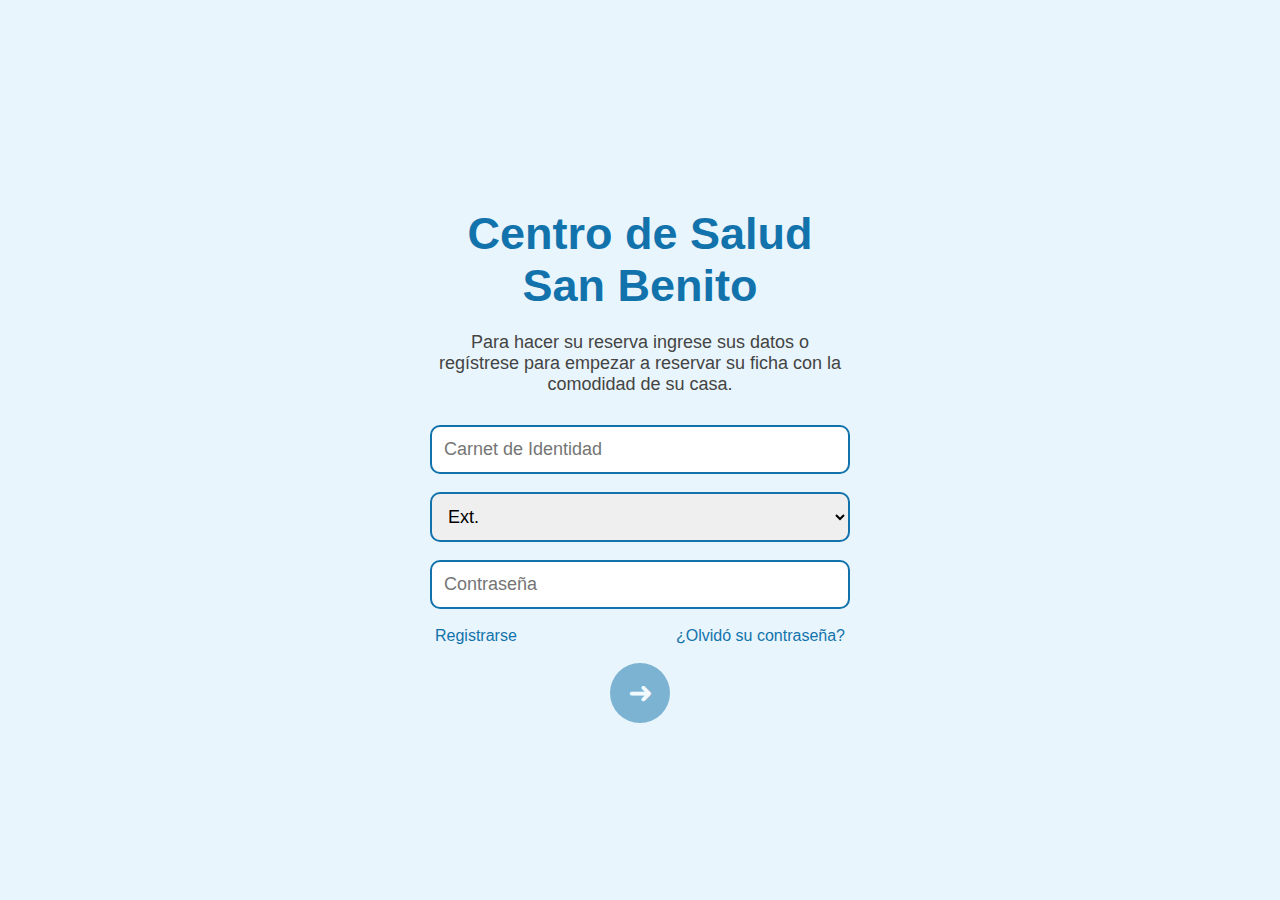
<file: index.html>
<!-- página principal: navegación del sistema -->
<!DOCTYPE html>
<html lang="es">
<head>
    <meta charset="UTF-8">
    <meta name="viewport" content="width=device-width, initial-scale=1.0">
    <title>Centro de Salud San Benito</title>
    <link rel="stylesheet" href="recursos/style.css">
</head>
<body>

    <!-- Contenedor general -->
    <div class="container">

        <!-- Barra lateral izquierda -->
        <aside class="sidebar">
            <h2>San Benito</h2>
            <nav class="menu">
                <ul>
                    <li><a href="index.html">Inicio</a></li>
                    <li><a href="consulta_general.html">Consulta General</a></li>
                    <li><a href="odontologia.html">Odontología</a></li>
                    <li><a href="vacunas.html">Vacunas</a></li>
                    <li><a href="mis_reservas.html">Mis Reservas</a></li>
                    <li><a href="reportes.html">Reportes</a></li>
                </ul>
            </nav>
        </aside>

        <!-- Contenido principal -->
        <main class="main-content">

            <!-- Encabezado superior -->
<header class="header">
<div class="user-menu" id="userMenu">
    <span id="txtUsuario" class="user-label"></span>
    <div class="dropdown hidden" id="userDropdown">
        <a href="#" id="btnChangePass">Cambiar contraseña</a>
        <a href="#" id="btnLogout">Cerrar sesión</a>
    </div>
</div>
</header>

            <!-- Sección de presentación -->
        <section class="presentation">
            <h1>Centro de Salud San Benito</h1>

    <!-- Slider con texto sobre la imagen -->
            <div class="slider">
                <div class="slide"></div>
                <div class="slide"></div>
                <div class="slide"></div>

        <!-- Texto dentro de la imagen -->
                <div class="text-overlay">
                    <p>
                Bienvenido al sistema de gestión de citas del Centro de Salud San Benito.
                Este centro ofrece servicios de primer nivel en consulta general, odontología y vacunación,
                brindando atención integral y comodidad a la comunidad.
                    </p>
                    <p>
                Reserva tu numero de ficha de forma rápida y sencilla, sin filas ni esperas.
                    </p>
                </div>
            </div>
        </section>

        </main>
    </div>

<script src="jss/session.js"></script>

<script>
// Mostrar usuario en pantalla
document.addEventListener("DOMContentLoaded", () => {
    const usuarioRaw = localStorage.getItem("usuario");
    if (usuarioRaw) {
        const usuario = JSON.parse(usuarioRaw);

        // Muestra CI + extensión
        document.getElementById("txtUsuario").textContent =
            usuario.ci + " " + usuario.extension;
    }
});

// Cerrar sesión
document.getElementById("btnLogout").addEventListener("click", (e) => {
    e.preventDefault();
    localStorage.removeItem("usuario");
    window.location.href = "login.html";
});
</script>

</body>
</html>
</file>
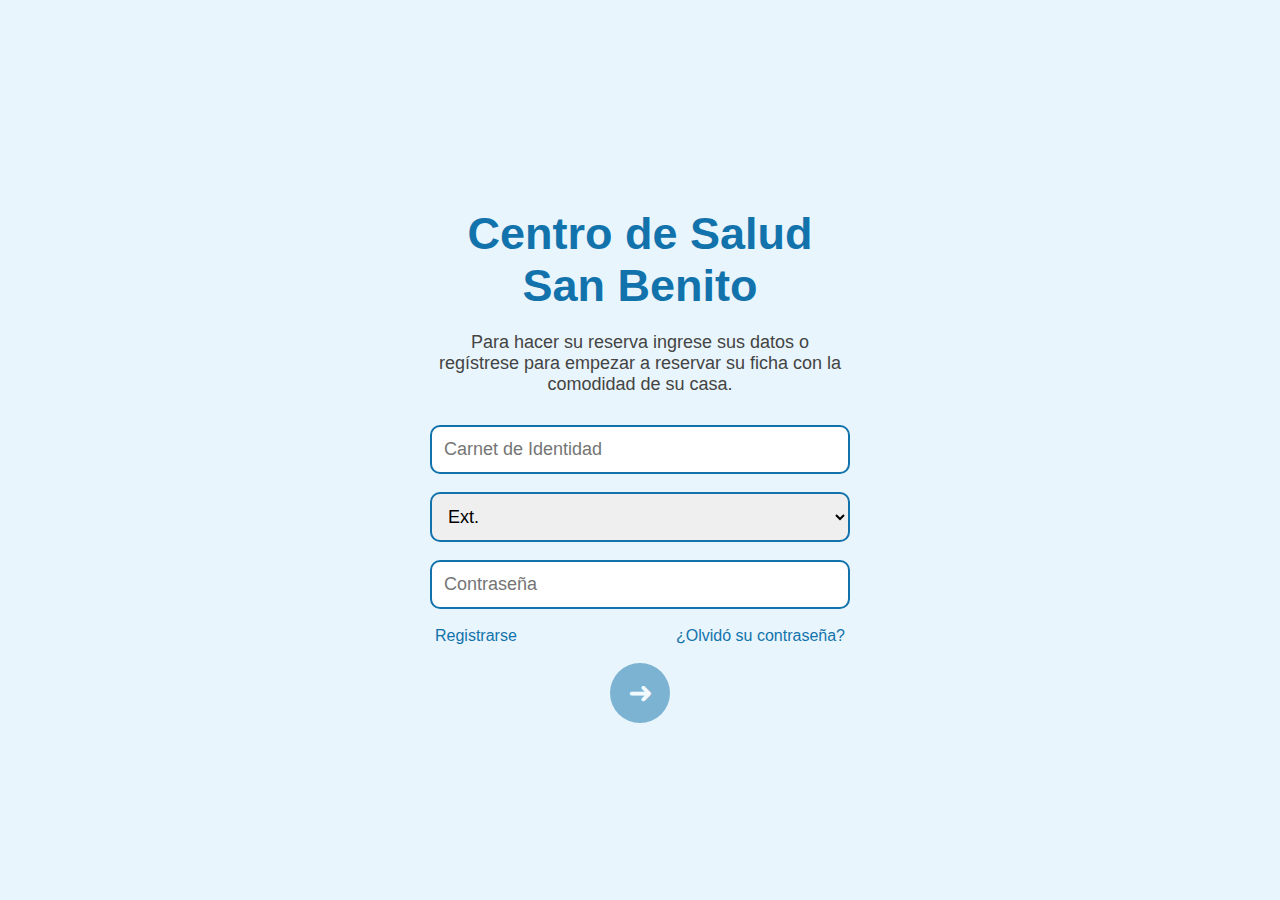
<file: consulta_general.html>
<!-- reserva consulta general: navegación -->
<!DOCTYPE html>
<html lang="es">
<head>
    <meta charset="UTF-8">
    <meta name="viewport" content="width=device-width, initial-scale=1.0">
    <title>Reserva - Consulta General</title>
    <link rel="stylesheet" href="recursos/style.css">
</head>
<body>
    <div class="container">
        <!--BARRA LATERAL-->
        <aside class="sidebar">
            <h2>San Benito</h2>
            <nav class="menu">
                <ul>
                    <li><a href="index.html">Inicio</a></li>
                    <li><a href="consulta_general.html" class="active">Consulta General</a></li>
                    <li><a href="odontologia.html">Odontología</a></li>
                    <li><a href="vacunas.html">Vacunas</a></li>
                    <li><a href="mis_reservas.html">Mis Reservas</a></li>
                    <li><a href="reportes.html">Reportes</a></li>
                </ul>
            </nav>
        </aside>

        <!--CONTENIDO PRINCIPAL-->
        <div class="main-content">
            <header class="header">
<div class="user-menu" id="userMenu">
    <span id="txtUsuario" class="user-label"></span>
    <div class="dropdown hidden" id="userDropdown">
        <a href="#" id="btnChangePass">Cambiar contraseña</a>
        <a href="#" id="btnLogout">Cerrar sesión</a>
    </div>
</div>
            </header>

            <section class="presentation reserva">
                <h1>Ficha para Consulta General</h1>

                <!-- Menús desplegables -->
                <div class="form-reserva">
                    <label for="turno">Selecciona un turno:</label>
                    <select id="turno">
                        <option value="">-- Selecciona --</option>
                        <option value="mañana">Mañana (07:00 - 12:00)</option>
                        <option value="tarde">Tarde (13:00 - 18:00)</option>
                        <option value="noche">Noche (19:00 - 00:00)</option>
                    </select>

                    <label for="fecha">Selecciona una fecha:</label>
                    <input type="date" id="fecha">

                    <label for="ficha">Número de ficha:</label>
                    <select id="ficha" disabled>
                        <option value="">-- Selecciona --</option>
                    </select>

                    <label for="hora">Hora estimada:</label>
                    <select id="hora" disabled>
                        <option value="">-- Selecciona --</option>
                    </select>

                    <button id="btnReservar" disabled>Reservar Ficha</button>
                </div>
            </section>
        </div>
    </div>

    <!--MODAL EMERGENTE-->
    <div id="modal" class="modal">
        <div class="modal-content">
            <h2>Reserva Exitosa</h2>
            <p id="mensajeReserva"></p>
            <button id="btnCerrarModal">OK</button>
        </div>
    </div>

    <script src="jss/session.js"></script>

    <script src="jss/reservas.js"></script>

</body>
</html>
</file>
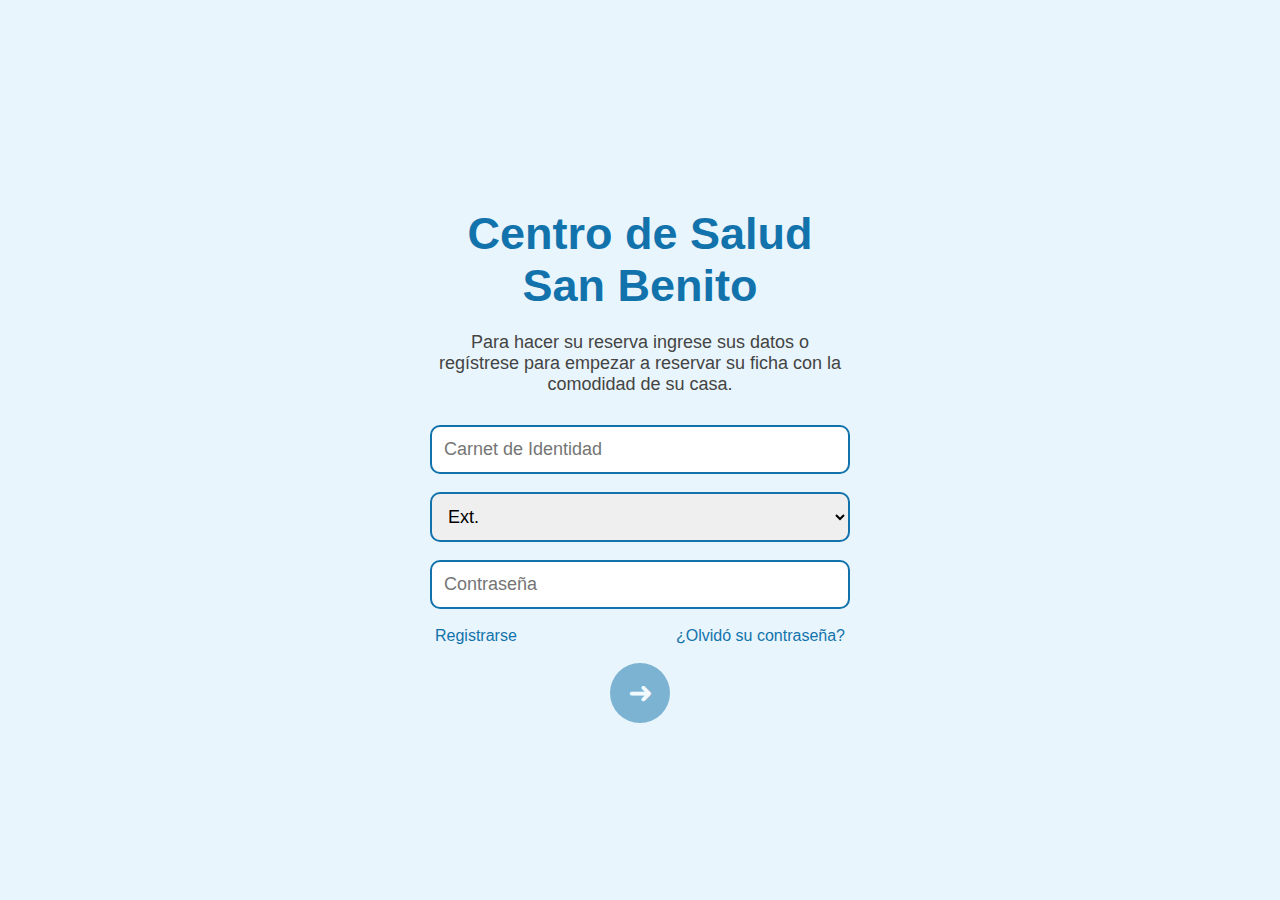
<file: login.html>
<!-- inicio de sesión: encabezado y descripción -->
<!DOCTYPE html>
<html lang="es">
<head>
    <meta charset="UTF-8">
    <meta name="viewport" content="width=device-width, initial-scale=1.0">
    <title>Iniciar Sesión - Centro de Salud San Benito</title>
    <link rel="stylesheet" href="recursos/login.css">
</head>
<body>

<div class="login-container">

    <h1 class="titulo">Centro de Salud San Benito</h1>

    <p class="descripcion">
        Para hacer su reserva ingrese sus datos o regístrese para empezar a
        reservar su ficha con la comodidad de su casa.
    </p>

    <div class="login-box">

        <input type="text" id="ci" placeholder="Carnet de Identidad" class="input-field">

            <select id="extension" class="input-field">
    <option value="">Ext.</option>
    <option value="LP">LP</option>
    <option value="CB">CB</option>
    <option value="SC">SC</option>
    <option value="OR">OR</option>
    <option value="PT">PT</option>
    <option value="TJ">TJ</option>
    <option value="CH">CH</option>
    <option value="BE">BE</option>
    <option value="PA">PA</option>
                </select>

            <input type="password" id="password" placeholder="Contraseña" class="input-field">

        <div class="links">
            <a href="registro.html">Registrarse</a>
            <a href="#">¿Olvidó su contraseña?</a>
        </div>

        <!-- Botón circular -->
        <button id="btnLogin" class="btn-circle" disabled>
            ➜
        </button>

    </div>
</div>

<script>
    const ci = document.getElementById("ci");
    const pass = document.getElementById("password");
    const btn = document.getElementById("btnLogin");

    function validar() {
        btn.disabled = !(ci.value.trim() && pass.value.trim());
    }

    ci.addEventListener("input", validar);
    pass.addEventListener("input", validar);
</script>

<!-- LOGIN REAL (SQLite backend) -->
<script src="jss/auth-login.js"></script>

<script>
  if (localStorage.getItem("usuario_ci")) {
      // Si YA está logueado, lo mando a dashboard
      window.location.href = "dashboard.html";
  }
</script>

<script>
  const usuario = localStorage.getItem("usuario");
  if (usuario) {
    window.location.href = "index.html";
  }
</script>

</body>
</html>
</file>
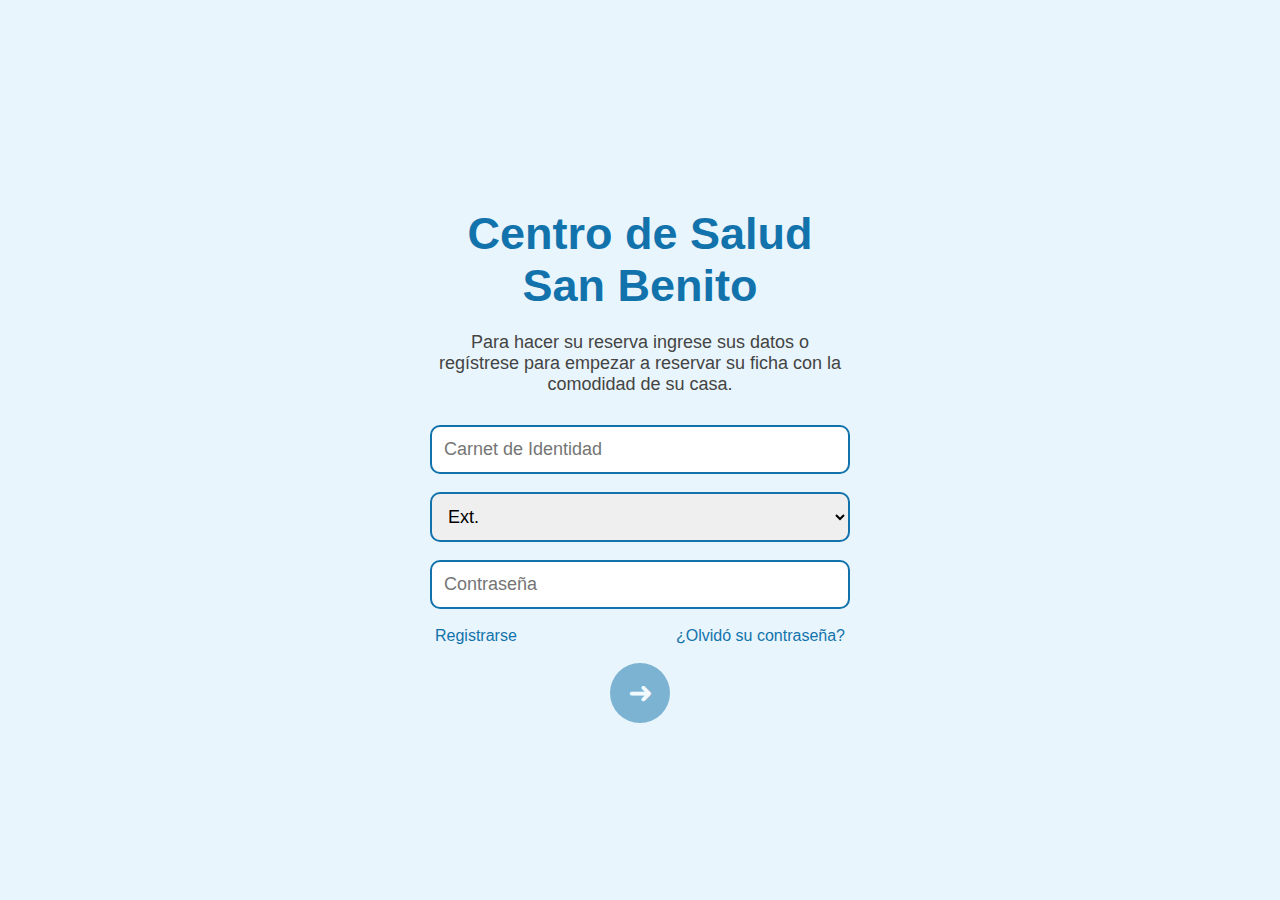
<file: odontologia.html>
<!-- reserva odontología: navegación y formulario -->
<!DOCTYPE html>
<html lang="es">
<head>
    <meta charset="UTF-8">
    <meta name="viewport" content="width=device-width, initial-scale=1.0">
    <title>Odontología - Centro de Salud San Benito</title>
    <link rel="stylesheet" href="recursos/style.css">

</head>
<body>

<div class="container">

    <!-- Sidebar -->
    <aside class="sidebar">
        <h2>San Benito</h2>
        <nav class="menu">
            <ul>
                <li><a href="index.html">Inicio</a></li>
                <li><a href="consulta_general.html">Consulta General</a></li>
                <li><a href="odontologia.html">Odontología</a></li>
                <li><a href="vacunas.html">Vacunas</a></li>
                <li><a href="mis_reservas.html">Mis Reservas</a></li>
                <li><a href="reportes.html">Reportes</a></li>
            </ul>
        </nav>
    </aside>

    <!-- Main content -->
    <main class="main-content">

        <!-- Header -->
        <header class="header">
            <div class="user-menu" id="userMenu">
    <span id="txtUsuario" class="user-label"></span>
    <div class="dropdown hidden" id="userDropdown">
        <a href="#" id="btnChangePass">Cambiar contraseña</a>
        <a href="#" id="btnLogout">Cerrar sesión</a>
    </div>
</div>

        </header>

        <!-- Content -->
        <section class="presentation consulta-box" data-area="odontologia">
            <h1>Ficha para Odontología</h1>

            <!-- Turno -->
            <div class="form-group">
                <label>Seleccione el turno:</label>
                <select id="turno">
                    <option value="">Seleccione...</option>
                    <option value="mañana">Mañana (07:00 - 12:00)</option>
                    <option value="tarde">Tarde (13:00 - 18:00)</option>
                    <option value="noche">Noche (19:00 - 00:00)</option>
                </select>
            </div>

            <!-- Fecha -->
            <div class="form-group">
                <label>Seleccione la fecha:</label>
                <input type="date" id="fecha">
            </div>

            <!-- Ficha -->
            <div class="form-group">
                <label>Número de ficha (1-10):</label>
                <select id="ficha">
                    <option value="">Seleccione...</option>
                </select>
            </div>

            <!-- Hora estimada -->
            <div class="form-group">
                <label>Hora estimada de atención:</label>
                <select id="hora">
                    <option value="">Seleccione...</option>
                </select>
            </div>

            <button id="btnReservar" disabled>Reservar Ficha</button>
        </section>

    </main>

</div>

<!-- MODAL DE RESULTADO -->
<div id="modal" class="modal">
    <div class="modal-content">
        <h2>Reserva Exitosa</h2>
        <p id="mensajeReserva"></p>
        <button id="btnCerrarModal">OK</button>
    </div>
</div>

<script src="jss/session.js"></script>
<script src="jss/reservas.js"></script>

</body>
</html>
</file>
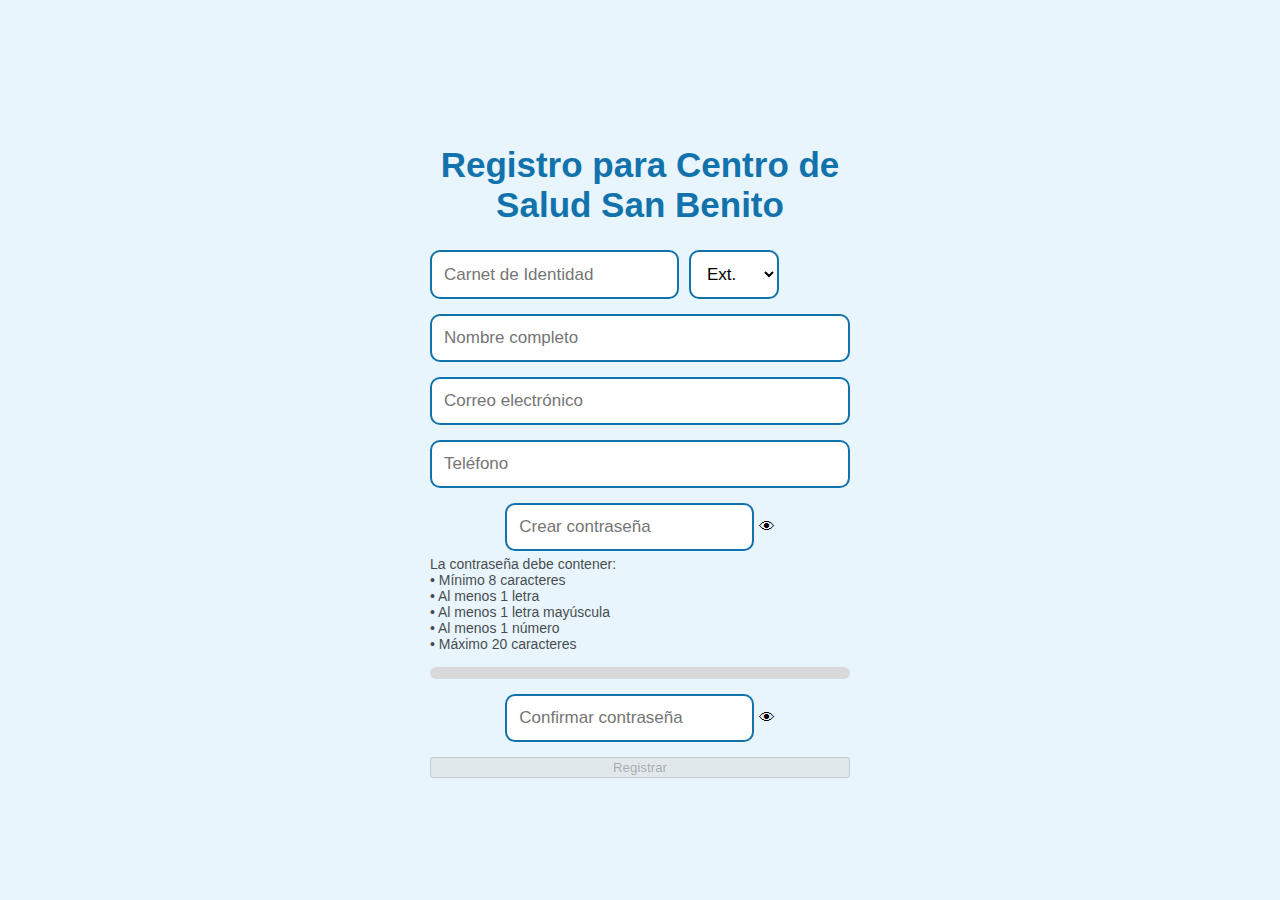
<file: registro.html>
<!-- registro de usuario: formulario y validación -->
<!DOCTYPE html>
<html lang="es">
<head>
    <meta charset="UTF-8">
    <meta name="viewport" content="width=device-width, initial-scale=1.0">
    <title>Registro - Centro de Salud San Benito</title>
    <link rel="stylesheet" href="recursos/registro.css">
</head>
<body>

<div class="register-container">

    <h1 class="titulo">Registro para Centro de Salud San Benito</h1>

    <form id="formRegistro" class="form-box" autocomplete="off">

        <!-- CARNET + EXTENSIÓN -->
        <div class="fila">
            <input type="text" id="ci" class="input-field" placeholder="Carnet de Identidad" maxlength="12">

            <select id="extension" class="select-field">
                <option value="">Ext.</option>
                <option value="LP">LP</option>
                <option value="CB">CB</option>
                <option value="SC">SC</option>
                <option value="OR">OR</option>
                <option value="PT">PT</option>
                <option value="TJ">TJ</option>
                <option value="CH">CH</option>
                <option value="BE">BE</option>
                <option value="PA">PA</option>
            </select>
        </div>

        <!-- NOMBRE -->
        <input type="text" id="nombre" class="input-field" placeholder="Nombre completo">

        <!-- CORREO -->
        <input type="email" id="correo" class="input-field" placeholder="Correo electrónico">

        <!-- TELÉFONO -->
        <input type="text" id="telefono" class="input-field" placeholder="Teléfono" maxlength="8">

        <!-- CONTRASEÑA -->
        <div class="pass-container">
            <input type="password" id="pass1" class="input-field" placeholder="Crear contraseña" maxlength="20">
            <span id="togglePass1" class="ver-pass">👁</span>
        </div>

        <!-- Requisitos -->
        <div class="requisitos">
            La contraseña debe contener:<br>
            • Mínimo 8 caracteres<br>
            • Al menos 1 letra<br>
            • Al menos 1 letra mayúscula<br>
            • Al menos 1 número<br>
            • Máximo 20 caracteres
        </div>

        <!-- BARRA DE SEGURIDAD -->
        <div class="barra-container">
            <div id="barra" class="barra"></div>
        </div>

        <!-- CONFIRMAR CONTRASEÑA -->
        <div class="pass-container">
            <input type="password" id="pass2" class="input-field" placeholder="Confirmar contraseña" maxlength="20">
            <span id="togglePass2" class="ver-pass">👁</span>
        </div>

        <!-- BOTÓN REGISTRAR -->
<button type="submit" id="btnRegister" class="register-btn" disabled>Registrar</button>

    </form>

</div>

<!-- VALIDACIONES / UI -->
<script src="jss/registro.js"></script>

<!-- ENVÍO AL BACKEND -->
<script src="jss/auth-register.js"></script>

</body>
</html>
</file>
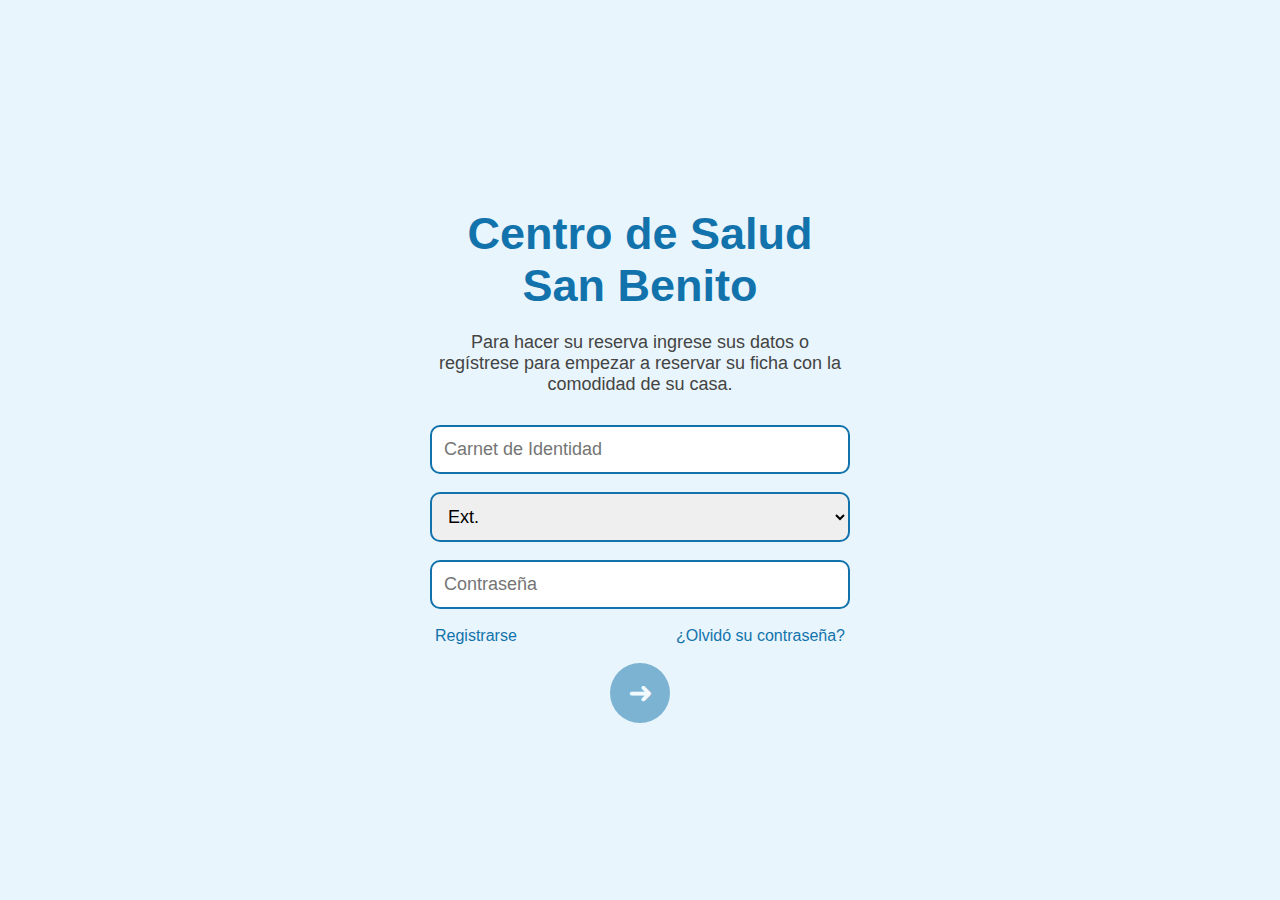
<file: reportes.html>
<!-- sección de reportes: envío exitoso -->
<!DOCTYPE html>
<html lang="es">
<head>
    <meta charset="UTF-8">
    <meta name="viewport" content="width=device-width, initial-scale=1.0">
    <title>Reportes - Centro de Salud San Benito</title>
    <link rel="stylesheet" href="recursos/style.css">
</head>
<body>

<div class="container">

    <!-- Sidebar -->
    <aside class="sidebar">
        <h2>San Benito</h2>
        <nav class="menu">
            <ul>
                <li><a href="index.html">Inicio</a></li>
                <li><a href="consulta_general.html">Consulta General</a></li>
                <li><a href="odontologia.html">Odontología</a></li>
                <li><a href="vacunas.html">Vacunas</a></li>
                <li><a href="mis_reservas.html">Mis Reservas</a></li>
                <li><a href="reportes.html">Reportes</a></li>
            </ul>
        </nav>
    </aside>

    <!-- Main content -->
    <main class="main-content">

        <!-- Header -->
        <header class="header">
            <div class="user-menu" id="userMenu">
                <span id="txtUsuario" class="user-label"></span>
                <div class="dropdown hidden" id="userDropdown">
                    <a href="#" id="btnChangePass">Cambiar contraseña</a>
                    <a href="#" id="btnLogout">Cerrar sesión</a>
                </div>
            </div>
        </header>

        <!-- Reportes -->
        <section class="presentation reserva">

            <h1 style="text-align:center;">Enviar Reporte</h1>

            <div class="form-reserva">

                <label for="txtReporte">Escriba su comentario o queja:</label>
                <textarea id="txtReporte" rows="6"
                    style="padding:10px; border-radius:8px; border:1px solid #ccc; resize:none;"
                    placeholder="Escriba aquí su mensaje..."></textarea>

                <button id="btnEnviar" disabled>Enviar</button>

            </div>

        </section>

    </main>
</div>

<!-- Modal -->
<div id="modal" class="modal">
    <div class="modal-content">
        <h2>Reporte enviado</h2>
        <p>Su reporte fue enviado exitosamente.</p>
        <button id="btnCerrarModal">OK</button>
    </div>
</div>

<!-- JS -->
<script src="jss/reportes.js"></script>
<script src="jss/session.js"></script>

</body>
</html>
</file>
<file: recursos/style.css>
/* Tamaños de texto*/
:root {
    --font-size-title: 50px;     /* Título principal */
    --font-size-subtitle: 30px;  /* Subtítulos */
    --font-size-text: 18px;      /* Texto normal */
}

/*ESTILOS GENERALES*/
body {
    margin: 0;
    font-family: 'Segoe UI', Tahoma, Geneva, Verdana, sans-serif;
    background-color: #f9fbfd;
    color: #333;
}

/* Contenedor general */
.container {
    display: flex;
    height: 100vh;
}

/*BARRA LATERAL (SIDEBAR)*/
.sidebar {
    width: 170px;
    background-color: #1273ac;
    color: #ffffff;
    display: flex;
    flex-direction: column;
    align-items: center;
    padding: 20px;
}

.sidebar h2 {
    margin-bottom: 100px;
    font-size: var(--font-size-subtitle);
}

.menu ul {
    list-style: none;
    padding: 0;
    width: 100%;
}

.menu li {
    margin: 10px 0;
}

.menu a {
    color: #ffffff;
    text-decoration: none;
    display: block;
    padding: 10px;
    border-radius: 6px;
    transition: background 0.3s;
    font-size: var(--font-size-text);
}

.menu a:hover {
    background-color: #1a4966;
}

/*CONTENIDO PRINCIPAL*/
.main-content {
    flex: 1;
    display: flex;
    flex-direction: column;
    position: relative;
}

/*ENCABEZADO SUPERIOR*/
.header {
    background-color: #5db6e9;
    height: 60px;
    display: flex;
    justify-content: flex-end;
    align-items: center;
    padding: 0 20px;
    box-shadow: 0 2px 4px rgba(0,0,0,0.1);
}

.user-menu {
    position: relative;
    display: inline-block;
    cursor: pointer;
}

.user-label {
    font-weight: bold;
    color: #000;
}

.dropdown {
    position: absolute;
    top: 40px;
    right: 0;
    background-color: #fff;
    border: 1px solid #ccc;
    min-width: 160px;
    box-shadow: 0 4px 10px rgba(0,0,0,0.2);
    border-radius: 8px;
    z-index: 9999;
}

.dropdown a {
    display: block;
    padding: 10px 14px;
    color: #333;
    text-decoration: none;
}

.dropdown a:hover {
    background-color: #f1f1f1;
}

.hidden {
    display: none;
}

/*SECCIÓN DE PRESENTACIÓN*/
.presentation {
    padding: 0;
    text-align: left;
    position: relative;
    height: 100%;
    display: flex;
    flex-direction: column;
}

/* Título del hospital */
.presentation h1 {
    color: #000000;
    margin: 30px auto 10px auto;
    font-size: var(--font-size-title);
    text-align: center;
}

/* Contenedor del slider */
.slider {
    position: relative;
    width: 100%;
    height: 400px;
    overflow: hidden;
    border-radius: 10px;
    box-shadow: 0 4px 8px rgba(0,0,0,0.2);
    margin: 0 auto;
}

/* Imágenes que rotan automáticamente */
.slide {
    position: absolute;
    width: 100%;
    height: 100%;
    background-size: cover;
    background-position: center;
    opacity: 0;
    animation: slideShow 12s infinite;
}

.slide:nth-child(1) {
    background-image: url('../imagenes/centro1.jpg');
    animation-delay: 0s;
}
.slide:nth-child(2) {
    background-image: url('../imagenes/centro2.jpg');
    animation-delay: 4s;
}
.slide:nth-child(3) {
    background-image: url('../imagenes/centro3.jpg');
    animation-delay: 8s;
}

/* Animación del slider */
@keyframes slideShow {
    0% { opacity: 0; }
    5% { opacity: 1; }
    30% { opacity: 1; }
    35% { opacity: 0; }
    100% { opacity: 0; }
}

/* Texto dentro de la imagen */
.text-overlay {
    position: absolute;
    top: 0;
    left: 0;
    width: 35%;
    height: 100%;
    background: rgba(227, 247, 253, 0.4);
    color: #000000;
    display: flex;
    flex-direction: column;
    justify-content: center;
    padding: 30px;
}

.text-overlay p {
    font-size: var(--font-size-text);
    line-height: 1.6;
}

@media (max-width: 768px) {
    .text-overlay {
        width: 100%;
        height: auto;
        position: relative;
        background: rgba(0,0,0,0.6);
    }
}

/*ESTILO PARA PÁGINA DE RESERVA*/

.reserva {
    text-align: center;
    padding: 40px;
}

.form-reserva {
    display: flex;
    flex-direction: column;
    max-width: 400px;
    margin: 30px auto;
    background-color: #ffffff;
    padding: 20px;
    border-radius: 12px;
    box-shadow: 0 4px 10px rgba(0,0,0,0.1);
}

.form-reserva label {
    text-align: left;
    margin-top: 10px;
    font-weight: 600;
}

.form-reserva select,
.form-reserva input[type="date"] {
    padding: 10px;
    border: 1px solid #ccc;
    border-radius: 6px;
    font-size: var(--font-size-text);
    margin-top: 5px;
}

#btnReservar {
    margin-top: 20px;
    background-color: #1273ac;
    color: white;
    border: none;
    padding: 10px;
    border-radius: 8px;
    cursor: pointer;
    font-size: var(--font-size-text);
    transition: background 0.3s;
}

#btnReservar:disabled {
    background-color: #ccc;
    cursor: not-allowed;
}

#btnReservar:hover:not(:disabled) {
    background-color: #0e5b8a;
}

/*MODAL DE CONFIRMACIÓN*/
.modal {
    display: none;
    position: static;
    z-index: 10;
    left: 0;
    top: 0;
    width: 100%;
    height: 100%;
    background-color: rgba(0,0,0,0.5);
    justify-content: center;
    align-items: center;

}

.modal-content {
    background-color: #fff;
    padding: 20 px 30px;
    border-radius: 12px;
    text-align: center;
    box-shadow: 0 4px 12px rgba(0,0,0,0.3);
    width: 300px;
}

.modal-content h2 {
    margin-bottom: 15px;
}

.modal-content button {
    background-color: #1273ac;
    color: white;
    border: none;
    padding: 10px 20px;
    border-radius: 8px;
    cursor: pointer;
    font-size: var(--font-size-text);
}

.modal-content button:hover {
    background-color: #0e5b8a;
}

/* Caja del formulario de reserva */
.consulta-box {
    width: 60%;
    margin: 40px auto;
    background: #ffffff;
    padding: 30px;
    border-radius: 10px;
    box-shadow: 0 4px 10px rgba(0,0,0,0.1);
}

.form-group {
    margin-bottom: 20px;
}

.form-group label {
    font-weight: bold;
    display: block;
    margin-bottom: 8px;
}

.form-group select,
.form-group input[type="date"] {
    width: 100%;
    padding: 10px;
    font-size: 17px;
    border: 1px solid #ccc;
    border-radius: 6px;
}

#btnReservar {
    margin-top: 20px;
    padding: 12px;
    width: 100%;
    font-size: 18px;
    background: #1273ac;
    color: white;
    border: none;
    border-radius: 6px;
    cursor: pointer;
}

#btnReservar:disabled {
    background: gray;
    cursor: not-allowed;
}

.presentation.reserva {
    padding: 40px;
    text-align: center;
}

.form-reserva {
    max-width: 400px;
    margin: 0 auto;
    background: #ffffff;
    padding: 25px 30px;
    border-radius: 12px;
    box-shadow: 0 4px 10px rgba(0,0,0,0.15);
    display: flex;
    flex-direction: column;
    gap: 12px;
}

.form-reserva label {
    text-align: left;
    font-weight: bold;
    color: #333;
}

.form-reserva select,
.form-reserva input[type="date"] {
    padding: 10px;
    border-radius: 8px;
    border: 1px solid #ccc;
    font-size: 15px;
    width: 100%;
}

.form-reserva button {
    margin-top: 15px;
    padding: 12px;
    background-color: #1273ac;
    color: #fff;
    font-size: 16px;
    border: none;
    border-radius: 8px;
    cursor: pointer;
}

.form-reserva button:disabled {
    background-color: #9fbcd0;
    cursor: not-allowed;
}

.modal {
    display: none;
    position: fixed;
    top: 0;
    left: 0;

    width: 100%;
    height: 100%;

    background-color: rgba(0, 0, 0, 0.5);

    justify-content: center;
    align-items: center;

    z-index: 10000;
}

.modal-content {
    background-color: white;
    padding: 25px 35px;
    border-radius: 12px;
    text-align: center;
    box-shadow: 0 6px 18px rgba(0,0,0,0.3);
}
</file>
<file: recursos/login.css>
/*        ESTILO GENERAL         */
body {
    margin: 0;
    font-family: 'Segoe UI', Tahoma, Geneva, Verdana, sans-serif;
    background: #e8f5fc;
    display: flex;
    justify-content: center;
    align-items: center;
    height: 100vh;
}

/*CONTENEDOR PRINCIPAL*/
.login-container {
    text-align: center;
    width: 100%;
    max-width: 420px;
    padding: 20px;
}

/* Título principal */
.titulo {
    font-size: 45px;
    margin-bottom: 20px;
    color: #1273ac;
}

/* Texto de descripción */
.descripcion {
    font-size: 18px;
    color: #444;
    margin-bottom: 30px;
}

/* Caja que envuelve los campos y el botón */
.login-box {
    display: flex;
    flex-direction: column;
    gap: 18px;
}

/*INPUTS*/
.input-field {
    padding: 12px;
    font-size: 18px;
    border: 2px solid #1273ac;
    border-radius: 10px;
    outline: none;
}

.input-field:focus {
    border-color: #0e5d89;
}

/*LINKS*/
.links {
    display: flex;
    justify-content: space-between;
    padding: 0 5px;
}

.links a {
    text-decoration: none;
    color: #1273ac;
    font-size: 16px;
}

.links a:hover {
    text-decoration: underline;
}

/*BOTÓN CIRCULAR LOGIN*/
.btn-circle {
    width: 60px;
    height: 60px;
    background-color: #1273ac;
    border: none;
    border-radius: 50%;
    color: white;
    font-size: 30px;
    cursor: pointer;
    margin: 0 auto;
    transition: 0.3s;
    opacity: 0.5;
}

/* No se puede usar mientras esté deshabilitado */
.btn-circle:disabled {
    cursor: not-allowed;
}

/* Cuando los datos están completos */
.btn-circle:not(:disabled) {
    opacity: 1;
}

.btn-circle:hover:not(:disabled) {
    background-color: #0c557c;
}
</file>
<file: recursos/registro.css>
/*       CONFIGURACIÓN GENERAL   */
body {
    margin: 0;
    background: #e8f5fc;
    display: flex;
    justify-content: center;
    align-items: center;
    height: 100vh;
    font-family: 'Segoe UI', Tahoma, Geneva, Verdana, sans-serif;
}

/* Contenedor principal */
.register-container {
    width: 100%;
    max-width: 420px;
    text-align: center;
    padding: 20px;
}

/* Título */
.titulo {
    font-size: 35px;
    color: #1273ac;
    margin-bottom: 25px;
}

/* Formulario */
.form-box {
    display: flex;
    flex-direction: column;
    gap: 15px;
}

/* Input general */
.input-field {
    padding: 12px;
    font-size: 17px;
    border: 2px solid #1273ac;
    border-radius: 10px;
    outline: none;
}

.input-field:focus {
    border-color: #0e5d89;
}

/* Fila con CI y extensión */
.fila {
    display: flex;
    gap: 10px;
}

.select-field {
    width: 90px;
    padding: 12px;
    border: 2px solid #1273ac;
    border-radius: 10px;
    font-size: 17px;
    background: white;
}

/* Requisitos contraseña */
.requisitos {
    text-align: left;
    font-size: 14px;
    opacity: 0.7;
    margin-top: -10px;
}

/* Barra de seguridad */
.barra-container {
    width: 100%;
    height: 12px;
    background: #d9d9d9;
    border-radius: 8px;
    overflow: hidden;
}

.barra {
    height: 100%;
    width: 0%;
    background: red;
    transition: width 0.3s;
}

/* Botón */
.btn {
    padding: 12px;
    font-size: 18px;
    color: white;
    background: #1273ac;
    border: none;
    border-radius: 10px;
    cursor: pointer;
    opacity: 0.5;
    transition: 0.3s;
}

.btn:disabled {
    cursor: not-allowed;
}

.btn:not(:disabled) {
    opacity: 1;
}

.btn:hover:not(:disabled) {
    background-color: #0c557c;
}
</file>
